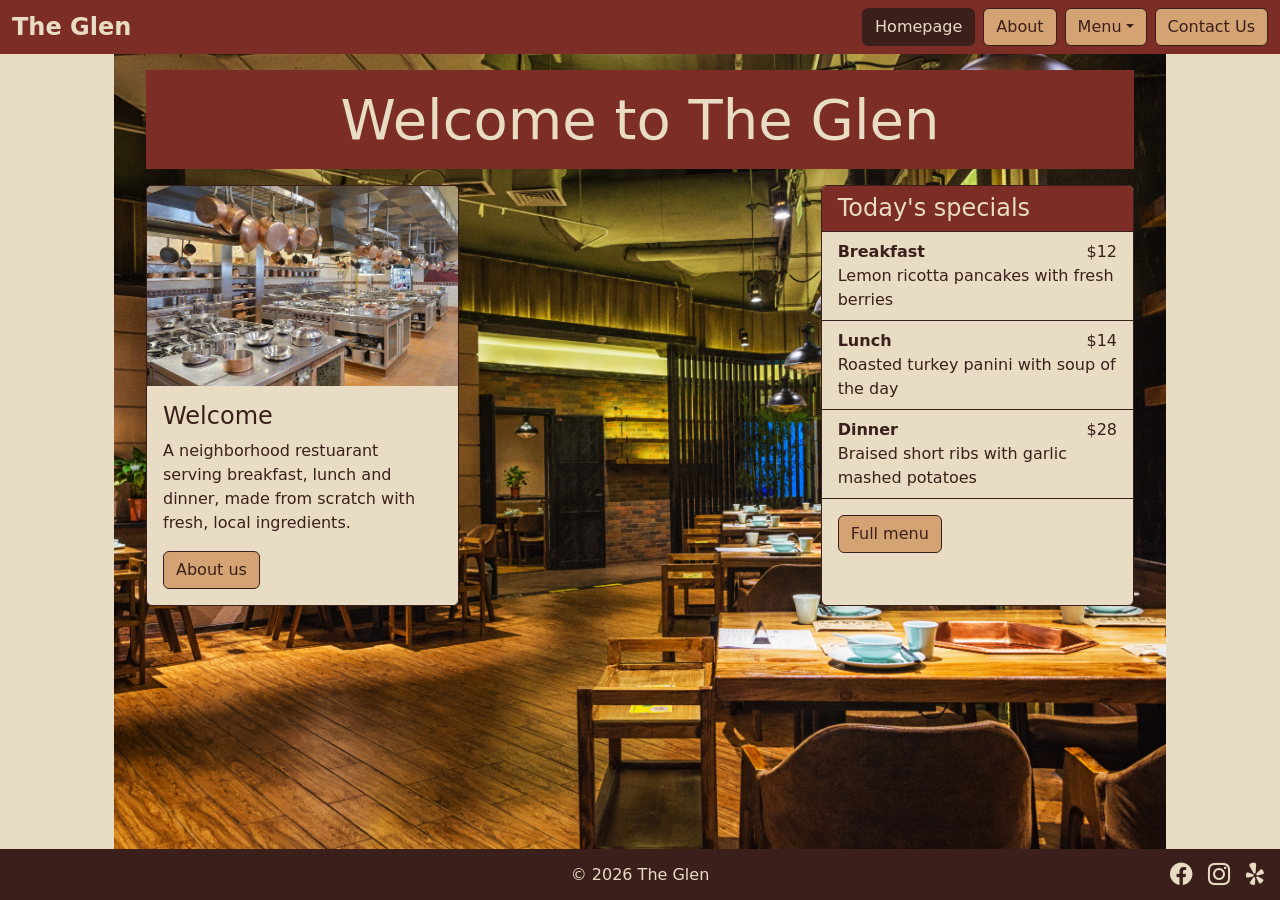
<file: index.html>
<!doctype html>
<html lang="en">
<head>
    <meta charset="utf-8">
    <meta name="viewport" content="width=device-width, initial-scale=1">
    <title>Home | The Glen</title>
    <meta name="description" content="The Glen serves fresh breakfast, lunch and dinner every day.">
    <link href="https://cdn.jsdelivr.net/npm/bootstrap@5.3.8/dist/css/bootstrap.min.css" rel="stylesheet">
    <link href="https://cdn.jsdelivr.net/npm/bootstrap-icons@1.13.1/font/bootstrap-icons.min.css" rel="stylesheet">
    <link href="style.css" rel="stylesheet">
</head>
<body class="d-flex flex-column min-vh-100">

    <!-- Header / Navbar -->

    <nav class="navbar restaurant-navbar">
        <div class="container-fluid">
            <div class="nav-title">The Glen</div>
            <div class="d-flex flex-row flex-wrap gap-2 ms-auto">
                <a class="btn nav-button active" aria-current="page" href="index.html">Homepage</a>
                <a class="btn nav-button" href="about.html">About</a>
                <div class="dropdown">
                    <button class="btn nav-button dropdown-toggle" type="button" data-bs-toggle="dropdown" aria-expanded="false">Menu</button>
                    <ul class="dropdown-menu dropdown-menu-end">
                        <li><a class="dropdown-item" href="menus.html?meal=breakfast">Breakfast</a></li>
                        <li><a class="dropdown-item" href="menus.html?meal=lunch">Lunch</a></li>
                        <li><a class="dropdown-item" href="menus.html?meal=dinner">Dinner</a></li>
                    </ul>
                </div>
                <a class="btn nav-button" href="contact.html">Contact Us</a>
            </div>
        </div>
    </nav>

    <!-- Main content area -->

    <main class="container d-flex flex-column flex-grow-1">
        <div class="page-column flex-grow-1">

            <!-- Restaurant name -->
            <div class="hero">
                <h1 class="display-4 mb-0">Welcome to The Glen</h1>
            </div>

            <div class="page-content">
                <div class="row g-4 justify-content-between">

                    <!-- Left card: brief description -->
                    <div class="col-md-5 col-lg-4">
                        <div class="card h-100">
                            <img src="images/restaurant.jpg" class="card-img-top" alt="The kitchen at The Glen">
                            <div class="card-body">
                                <h2 class="card-title h4">Welcome</h2>
                                <p class="card-text">
                                    A neighborhood restuarant serving breakfast, lunch and dinner,
                                    made from scratch with fresh, local ingredients.
                                </p>
                                <a href="about.html" class="btn nav-button">About us</a>
                            </div>
                        </div>
                    </div>

                    <!-- Right card: specials of the day -->
                    <div class="col-md-5 col-lg-4">
                        <div class="card h-100">
                            <div class="card-header">
                                <h2 class="h4 mb-0">Today's specials</h2>
                            </div>
                            <ul class="list-group list-group-flush">
                                <li class="list-group-item">
                                    <div class="d-flex justify-content-between"><strong>Breakfast</strong><span>$12</span></div>
                                    Lemon ricotta pancakes with fresh berries
                                </li>
                                <li class="list-group-item">
                                    <div class="d-flex justify-content-between"><strong>Lunch</strong><span>$14</span></div>
                                    Roasted turkey panini with soup of the day
                                </li>
                                <li class="list-group-item">
                                    <div class="d-flex justify-content-between"><strong>Dinner</strong><span>$28</span></div>
                                    Braised short ribs with garlic mashed potatoes
                                </li>
                            </ul>
                            <div class="card-body">
                                <a href="menus.html" class="btn nav-button">Full menu</a>
                            </div>
                        </div>
                    </div>

                </div>
            </div>

        </div>
    </main>

    <!-- Footer -->

    <footer class="sticky-bottom restaurant-footer">
        <div class="container-fluid py-2">
            <div class="row align-items-center">
                <div class="col"></div>
                <div class="col text-center">&copy; 2026 The Glen</div>
                <div class="col d-flex justify-content-end gap-3 social-links">
                    <a href="https://facebook.com/yourpage" aria-label="Facebook" target="_blank" rel="noopener"><i class="bi bi-facebook"></i></a>
                    <a href="https://instagram.com/yourpage" aria-label="Instagram" target="_blank" rel="noopener"><i class="bi bi-instagram"></i></a>
                    <a href="https://yelp.com/biz/yourpage" aria-label="Yelp" target="_blank" rel="noopener"><i class="bi bi-yelp"></i></a>
                </div>
            </div>
        </div>
    </footer>

    <script src="https://cdn.jsdelivr.net/npm/bootstrap@5.3.8/dist/js/bootstrap.bundle.min.js"></script>
</body>
</html>
</file>
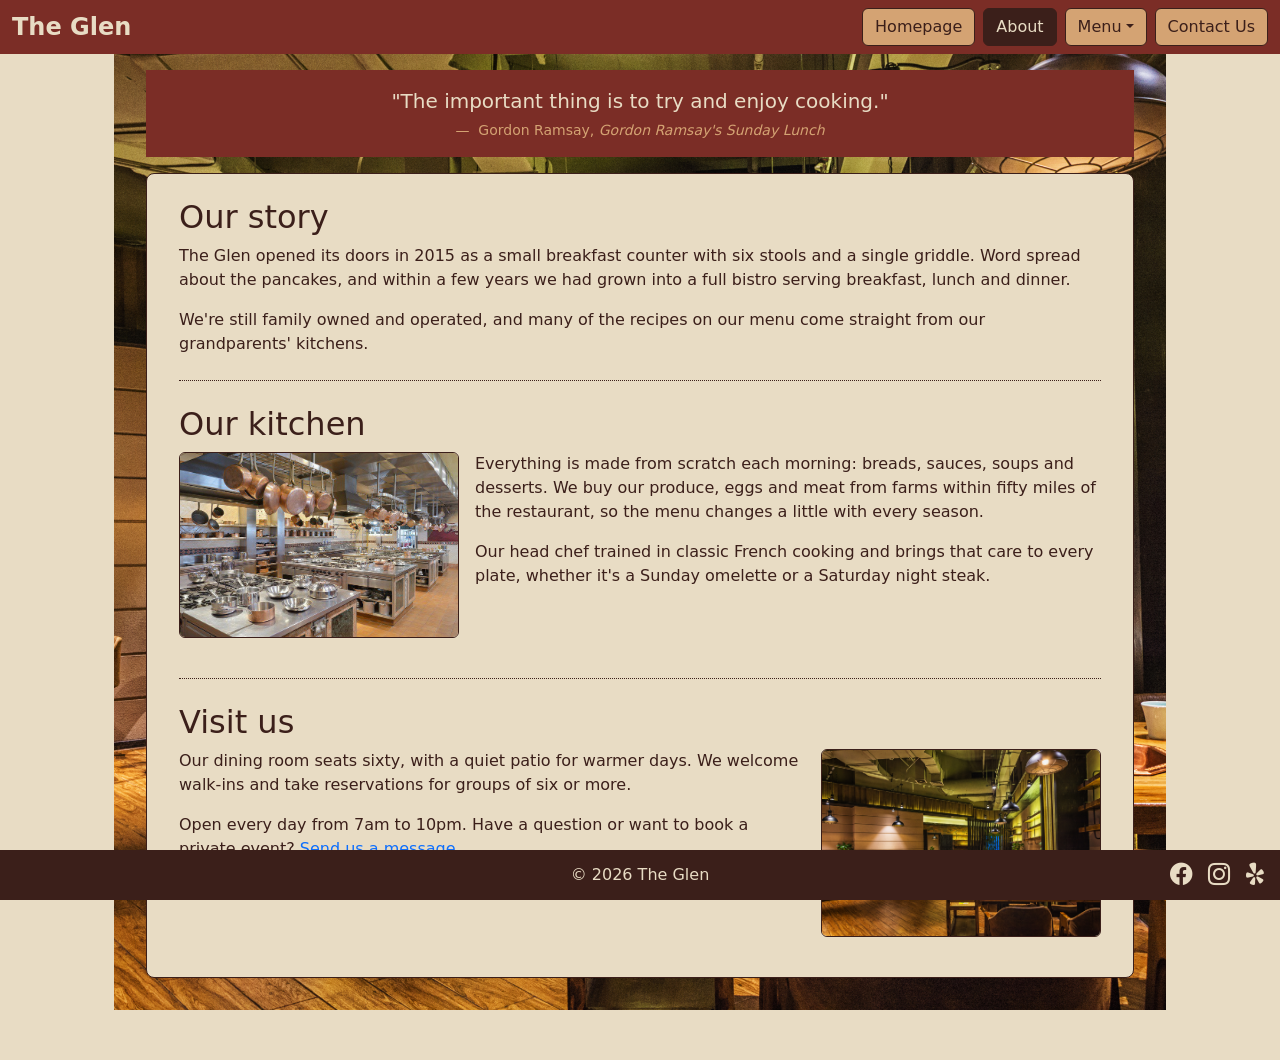
<file: about.html>
<!doctype html>
<html lang="en">
<head>
    <meta charset="utf-8">
    <meta name="viewport" content="width=device-width, initial-scale=1">
    <title>About | The Glen</title>
    <meta name="description" content="The story behind The Glen, our kitchen and our team.">
    <link href="https://cdn.jsdelivr.net/npm/bootstrap@5.3.8/dist/css/bootstrap.min.css" rel="stylesheet">
    <link href="https://cdn.jsdelivr.net/npm/bootstrap-icons@1.13.1/font/bootstrap-icons.min.css" rel="stylesheet">
    <link href="style.css" rel="stylesheet">
</head>
<body class="d-flex flex-column min-vh-100">

    <!-- Header / Navbar -->

    <nav class="navbar restaurant-navbar">
        <div class="container-fluid">
            <div class="nav-title">The Glen</div>
            <div class="d-flex flex-row flex-wrap gap-2 ms-auto">
                <a class="btn nav-button" href="index.html">Homepage</a>
                <a class="btn nav-button active" aria-current="page" href="about.html">About</a>
                <div class="dropdown">
                    <button class="btn nav-button dropdown-toggle" type="button" data-bs-toggle="dropdown" aria-expanded="false">Menu</button>
                    <ul class="dropdown-menu dropdown-menu-end">
                        <li><a class="dropdown-item" href="menus.html?meal=breakfast">Breakfast</a></li>
                        <li><a class="dropdown-item" href="menus.html?meal=lunch">Lunch</a></li>
                        <li><a class="dropdown-item" href="menus.html?meal=dinner">Dinner</a></li>
                    </ul>
                </div>
                <a class="btn nav-button" href="contact.html">Contact Us</a>
            </div>
        </div>
    </nav>

    <!-- Main content area -->

    <main class="container d-flex flex-column flex-grow-1">
        <div class="page-column flex-grow-1">

            <!-- Quote -->
            <figure class="hero">
                <blockquote class="blockquote mb-1">
                    <p class="mb-0">"The important thing is to try and enjoy cooking."</p>
                </blockquote>
                <figcaption class="blockquote-footer quote-author mb-0">
                    Gordon Ramsay, <cite title="Gordon Ramsay's Sunday Lunch">Gordon Ramsay's Sunday Lunch</cite>
                </figcaption>
            </figure>

            <!-- Information about the restaurant -->
            <div class="page-content">
                <div class="content-panel about-panel">

                    <section class="clearfix">
                        <h2>Our story</h2>
                        <p>
                            The Glen opened its doors in 2015 as a small breakfast counter with six stools
                            and a single griddle. Word spread about the pancakes, and within a few years we had
                            grown into a full bistro serving breakfast, lunch and dinner.
                        </p>
                        <p>
                            We're still family owned and operated, and many of the recipes on our menu come straight from
                            our grandparents' kitchens.
                        </p>
                    </section>

                    <section class="clearfix">
                        <h2>Our kitchen</h2>
                        <img src="images/restaurant.jpg" class="float-md-start about-img me-md-3 mb-3" alt="The kitchen of our restaurant">
                        <p>
                            Everything is made from scratch each morning: breads, sauces, soups and desserts.
                            We buy our produce, eggs and meat from farms within fifty miles of the restaurant,
                            so the menu changes a little with every season.
                        </p>
                        <p>
                            Our head chef trained in classic French cooking and brings that care to every
                            plate, whether it's a Sunday omelette or a Saturday night steak.
                        </p>
                    </section>

                    <section class="clearfix">
                        <h2>Visit us</h2>
                        <img src="images/background.jpg" class="float-md-end about-img ms-md-3 mb-3" alt="The dining room set for dinner">
                        <p>
                            Our dining room seats sixty, with a quiet patio for warmer days. We welcome walk-ins
                            and take reservations for groups of six or more.
                        </p>
                        <p>
                            Open every day from 7am to 10pm. Have a question or want to book a private event?
                            <a href="contact.html">Send us a message</a>.
                        </p>
                    </section>

                </div>
            </div>

        </div>
    </main>

    <!-- Footer -->

    <footer class="sticky-bottom restaurant-footer">
        <div class="container-fluid py-2">
            <div class="row align-items-center">
                <div class="col"></div>
                <div class="col text-center">&copy; 2026 The Glen</div>
                <div class="col d-flex justify-content-end gap-3 social-links">
                    <a href="https://facebook.com/yourpage" aria-label="Facebook" target="_blank" rel="noopener"><i class="bi bi-facebook"></i></a>
                    <a href="https://instagram.com/yourpage" aria-label="Instagram" target="_blank" rel="noopener"><i class="bi bi-instagram"></i></a>
                    <a href="https://yelp.com/biz/yourpage" aria-label="Yelp" target="_blank" rel="noopener"><i class="bi bi-yelp"></i></a>
                </div>
            </div>
        </div>
    </footer>

    <script src="https://cdn.jsdelivr.net/npm/bootstrap@5.3.8/dist/js/bootstrap.bundle.min.js"></script>
</body>
</html>
</file>
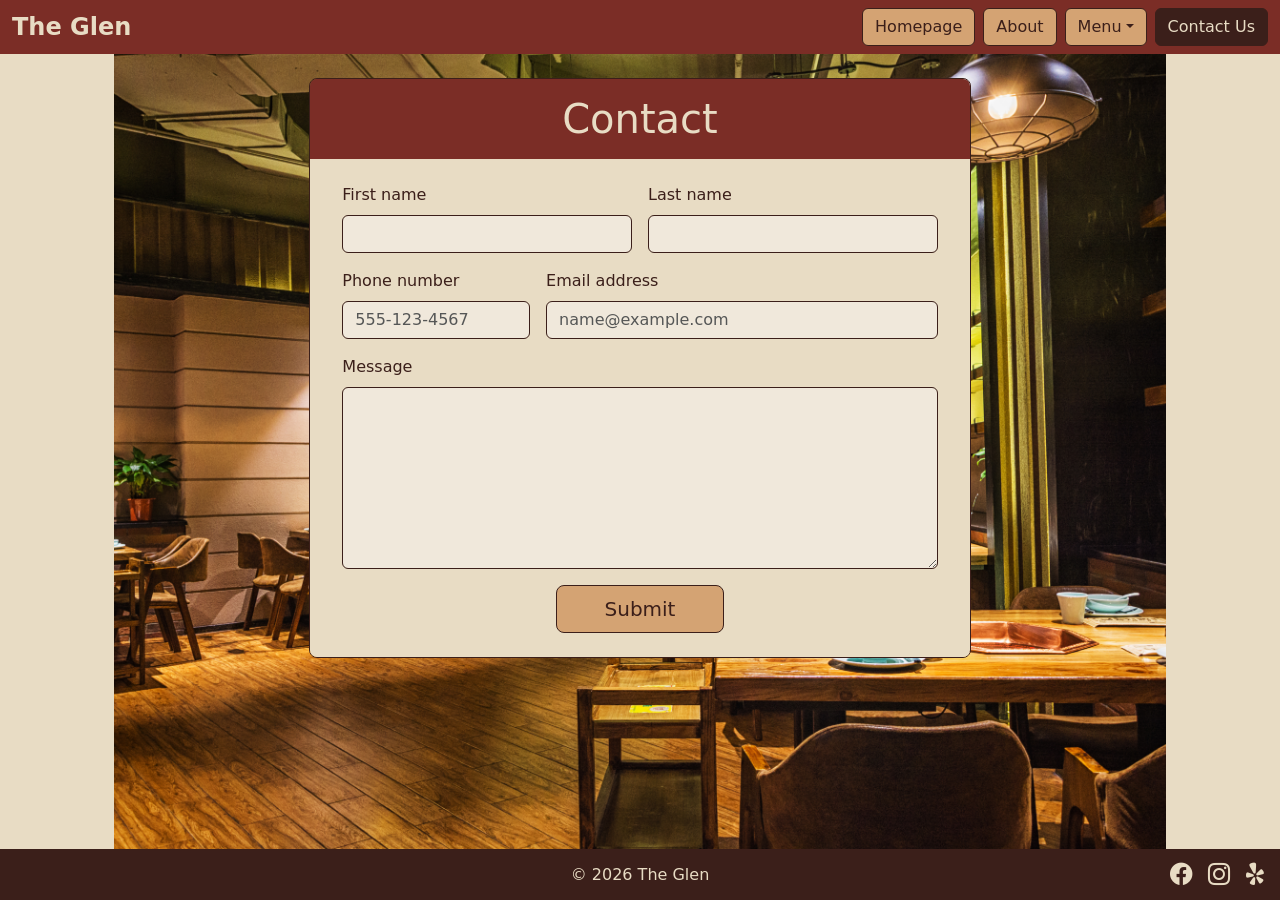
<file: contact.html>
<!doctype html>
<html lang="en">
<head>
    <meta charset="utf-8">
    <meta name="viewport" content="width=device-width, initial-scale=1">
    <title>Contact | The Glen</title>
    <meta name="description" content="Send us a message about reservations, events or anything else.">
    <link href="https://cdn.jsdelivr.net/npm/bootstrap@5.3.8/dist/css/bootstrap.min.css" rel="stylesheet">
    <link href="https://cdn.jsdelivr.net/npm/bootstrap-icons@1.13.1/font/bootstrap-icons.min.css" rel="stylesheet">
    <link href="style.css" rel="stylesheet">
</head>
<body class="d-flex flex-column min-vh-100">

    <!-- Header / Navbar -->

    <nav class="navbar restaurant-navbar">
        <div class="container-fluid">
            <div class="nav-title">The Glen</div>
            <div class="d-flex flex-row flex-wrap gap-2 ms-auto">
                <a class="btn nav-button" href="index.html">Homepage</a>
                <a class="btn nav-button" href="about.html">About</a>
                <div class="dropdown">
                    <button class="btn nav-button dropdown-toggle" type="button" data-bs-toggle="dropdown" aria-expanded="false">Menu</button>
                    <ul class="dropdown-menu dropdown-menu-end">
                        <li><a class="dropdown-item" href="menus.html?meal=breakfast">Breakfast</a></li>
                        <li><a class="dropdown-item" href="menus.html?meal=lunch">Lunch</a></li>
                        <li><a class="dropdown-item" href="menus.html?meal=dinner">Dinner</a></li>
                    </ul>
                </div>
                <a class="btn nav-button active" aria-current="page" href="contact.html">Contact Us</a>
            </div>
        </div>
    </nav>

    <!-- Main content area -->

    <main class="container d-flex flex-column flex-grow-1">
        <div class="page-column flex-grow-1 p-4">
            <div class="row justify-content-center">
                <div class="col-lg-8">

                    <!-- Form container -->
                    <div class="contact-panel">

                        <div class="contact-heading">
                            <h1 class="mb-0">Contact</h1>
                        </div>

                        <form id="contactForm" class="contact-body needs-validation" novalidate>
                            <div class="row g-3">

                                <div class="col-md-6">
                                    <label for="firstName" class="form-label">First name</label>
                                    <input type="text" class="form-control" id="firstName" name="firstName" autocomplete="given-name" required>
                                    <div class="invalid-feedback">Enter your first name.</div>
                                </div>

                                <div class="col-md-6">
                                    <label for="lastName" class="form-label">Last name</label>
                                    <input type="text" class="form-control" id="lastName" name="lastName" autocomplete="family-name" required>
                                    <div class="invalid-feedback">Enter your last name.</div>
                                </div>

                                <div class="col-md-4">
                                    <label for="phone" class="form-label">Phone number</label>
                                    <input type="tel" class="form-control" id="phone" name="phone" autocomplete="tel"
                                           placeholder="555-123-4567" pattern="[0-9()+\-.\s]{7,}">
                                    <div class="invalid-feedback">Enter a valid phone number.</div>
                                </div>

                                <div class="col-md-8">
                                    <label for="email" class="form-label">Email address</label>
                                    <input type="email" class="form-control" id="email" name="email" autocomplete="email"
                                           placeholder="name@example.com" required>
                                    <div class="invalid-feedback">Enter a valid email address.</div>
                                </div>

                                <div class="col-12">
                                    <label for="message" class="form-label">Message</label>
                                    <textarea class="form-control" id="message" name="message" rows="7" required></textarea>
                                    <div class="invalid-feedback">Enter a message.</div>
                                </div>

                                <div class="col-12 text-center">
                                    <button type="submit" class="btn nav-button btn-lg px-5">Submit</button>
                                </div>

                            </div>
                        </form>

                    </div>

                </div>
            </div>
        </div>
    </main>

    <!-- Confirmation modal -->

    <div class="modal fade" id="confirmModal" tabindex="-1" aria-labelledby="confirmModalLabel" aria-hidden="true">
        <div class="modal-dialog modal-dialog-centered">
            <div class="modal-content">
                <div class="modal-header">
                    <h2 class="modal-title h5" id="confirmModalLabel">Message sent</h2>
                    <button type="button" class="btn-close" data-bs-dismiss="modal" aria-label="Close"></button>
                </div>
                <div class="modal-body">
                    <p class="mb-0">Thanks, <span id="confirmName">friend</span>! We've received your message and will get back to you soon.</p>
                </div>
                <div class="modal-footer">
                    <button type="button" class="btn nav-button" data-bs-dismiss="modal">Close</button>
                </div>
            </div>
        </div>
    </div>

    <!-- Footer -->

    <footer class="sticky-bottom restaurant-footer">
        <div class="container-fluid py-2">
            <div class="row align-items-center">
                <div class="col"></div>
                <div class="col text-center">&copy; 2026 The Glen</div>
                <div class="col d-flex justify-content-end gap-3 social-links">
                    <a href="https://facebook.com/yourpage" aria-label="Facebook" target="_blank" rel="noopener"><i class="bi bi-facebook"></i></a>
                    <a href="https://instagram.com/yourpage" aria-label="Instagram" target="_blank" rel="noopener"><i class="bi bi-instagram"></i></a>
                    <a href="https://yelp.com/biz/yourpage" aria-label="Yelp" target="_blank" rel="noopener"><i class="bi bi-yelp"></i></a>
                </div>
            </div>
        </div>
    </footer>

    <script src="https://cdn.jsdelivr.net/npm/bootstrap@5.3.8/dist/js/bootstrap.bundle.min.js"></script>
    <script src="contact.js"></script>
</body>
</html>
</file>
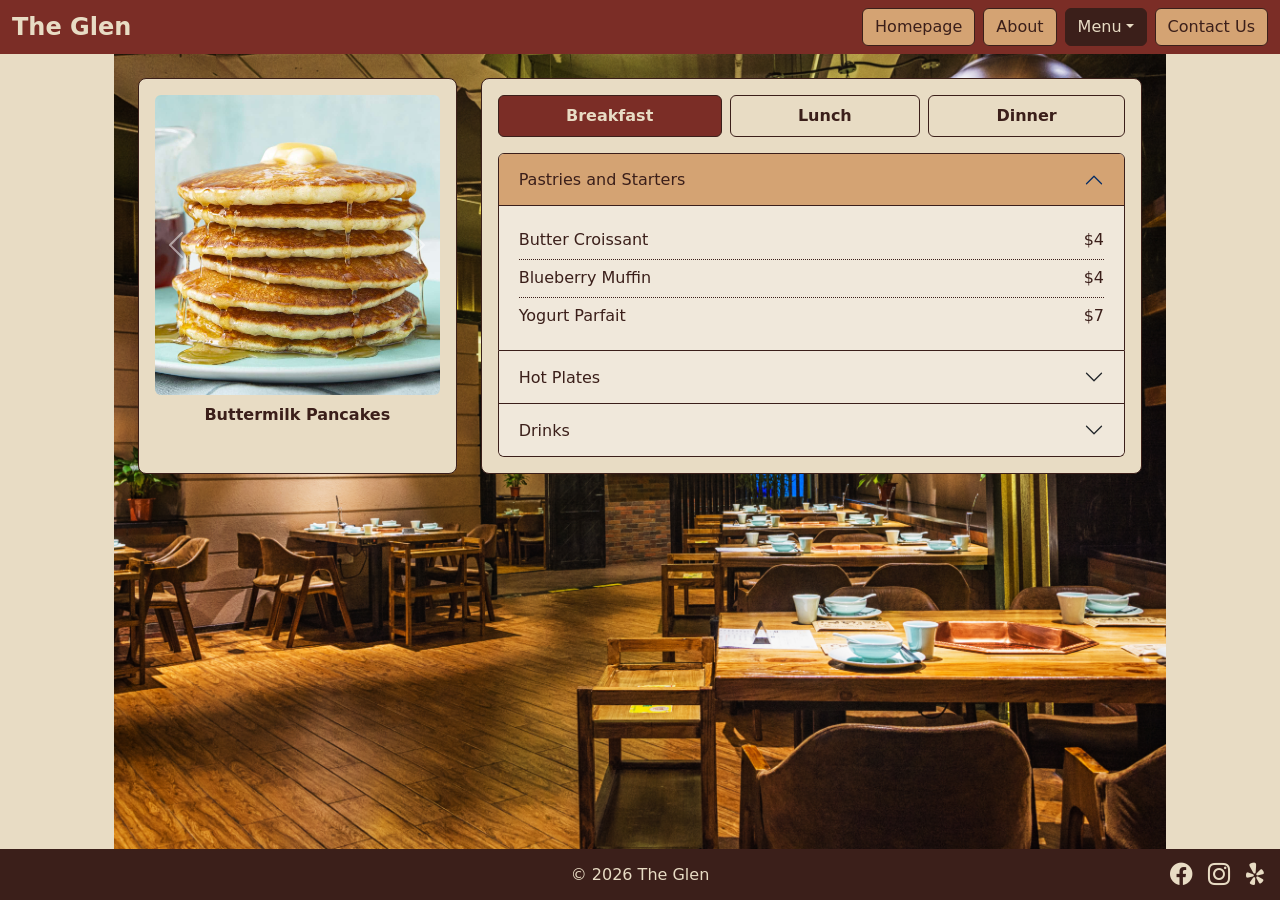
<file: menus.html>
<!doctype html>
<html lang="en">
<head>
    <meta charset="utf-8">
    <meta name="viewport" content="width=device-width, initial-scale=1">
    <title>Menu | The Glen</title>
    <link href="https://cdn.jsdelivr.net/npm/bootstrap@5.3.8/dist/css/bootstrap.min.css" rel="stylesheet">
    <link href="https://cdn.jsdelivr.net/npm/bootstrap-icons@1.13.1/font/bootstrap-icons.min.css" rel="stylesheet">
    <link href="style.css" rel="stylesheet">
</head>
<body class="d-flex flex-column min-vh-100">

    <!-- Header / Navbar -->

    <nav class="navbar restaurant-navbar">
        <div class="container-fluid">
            <div class="nav-title">The Glen</div>
            <div class="d-flex flex-row flex-wrap gap-2 ms-auto">
                <a class="btn nav-button" href="index.html">Homepage</a>
                <a class="btn nav-button" href="about.html">About</a>
                <div class="dropdown">
                    <button class="btn nav-button dropdown-toggle active" aria-current="page" type="button" data-bs-toggle="dropdown" aria-expanded="false">Menu</button>
                    <ul class="dropdown-menu dropdown-menu-end">
                        <li><a class="dropdown-item" href="menus.html?meal=breakfast">Breakfast</a></li>
                        <li><a class="dropdown-item" href="menus.html?meal=lunch">Lunch</a></li>
                        <li><a class="dropdown-item" href="menus.html?meal=dinner">Dinner</a></li>
                    </ul>
                </div>
                <a class="btn nav-button" href="contact.html">Contact Us</a>
            </div>
        </div>
    </nav>

    <!-- Main content area -->

    <main class="container d-flex flex-column flex-grow-1">
        <div class="page-column flex-grow-1 p-4">
            <div class="row g-4">

                <div class="col-md-4">
                    <div class="carousel-panel h-100">

                        <div id="carousel-breakfast" class="carousel slide meal-carousel" data-bs-ride="carousel">
                            <div class="carousel-inner">
                                <div class="carousel-item active">
                                    <img src="images/pancakes.jpg" class="d-block w-100" alt="Buttermilk pancakes">
                                    <p class="carousel-meal-name">Buttermilk Pancakes</p>
                                </div>
                                <div class="carousel-item">
                                    <img src="images/eggsBenedict.jpg" class="d-block w-100" alt="Eggs Benedict">
                                    <p class="carousel-meal-name">Eggs Benedict</p>
                                </div>
                                <div class="carousel-item">
                                    <img src="images/avocado-toast.jpg" class="d-block w-100" alt="Avocado toast">
                                    <p class="carousel-meal-name">Avocado Toast</p>
                                </div>
                            </div>
                            <button class="carousel-control-prev" type="button" data-bs-target="#carousel-breakfast" data-bs-slide="prev">
                                <span class="carousel-control-prev-icon" aria-hidden="true"></span>
                                <span class="visually-hidden">Previous</span>
                            </button>
                            <button class="carousel-control-next" type="button" data-bs-target="#carousel-breakfast" data-bs-slide="next">
                                <span class="carousel-control-next-icon" aria-hidden="true"></span>
                                <span class="visually-hidden">Next</span>
                            </button>
                        </div>

                        <div id="carousel-lunch" class="carousel slide meal-carousel d-none" data-bs-ride="carousel">
                            <div class="carousel-inner">
                                <div class="carousel-item active">
                                    <img src="images/clubSandwich.jpg" class="d-block w-100" alt="Club sandwich">
                                    <p class="carousel-meal-name">Club Sandwich</p>
                                </div>
                                <div class="carousel-item">
                                    <img src="images/caesarSalad.jpg" class="d-block w-100" alt="Caesar salad">
                                    <p class="carousel-meal-name">Caesar Salad</p>
                                </div>
                                <div class="carousel-item">
                                    <img src="images/tomatoBasil.jpg" class="d-block w-100" alt="Tomato basil soup">
                                    <p class="carousel-meal-name">Tomato Basil Soup</p>
                                </div>
                            </div>
                            <button class="carousel-control-prev" type="button" data-bs-target="#carousel-lunch" data-bs-slide="prev">
                                <span class="carousel-control-prev-icon" aria-hidden="true"></span>
                                <span class="visually-hidden">Previous</span>
                            </button>
                            <button class="carousel-control-next" type="button" data-bs-target="#carousel-lunch" data-bs-slide="next">
                                <span class="carousel-control-next-icon" aria-hidden="true"></span>
                                <span class="visually-hidden">Next</span>
                            </button>
                        </div>

                        <div id="carousel-dinner" class="carousel slide meal-carousel d-none" data-bs-ride="carousel">
                            <div class="carousel-inner">
                                <div class="carousel-item active">
                                    <img src="images/ribeye.jpg" class="d-block w-100" alt="Grilled ribeye steak">
                                    <p class="carousel-meal-name">Grilled Ribeye</p>
                                </div>
                                <div class="carousel-item">
                                    <img src="images/searedSalmon.jpg" class="d-block w-100" alt="Pan-seared salmon">
                                    <p class="carousel-meal-name">Pan-Seared Salmon</p>
                                </div>
                                <div class="carousel-item">
                                    <img src="images/mahiMahi.jpg" class="d-block w-100" alt="Mahi Mahi">
                                    <p class="carousel-meal-name">Mahi Mahi</p>
                                </div>
                            </div>
                            <button class="carousel-control-prev" type="button" data-bs-target="#carousel-dinner" data-bs-slide="prev">
                                <span class="carousel-control-prev-icon" aria-hidden="true"></span>
                                <span class="visually-hidden">Previous</span>
                            </button>
                            <button class="carousel-control-next" type="button" data-bs-target="#carousel-dinner" data-bs-slide="next">
                                <span class="carousel-control-next-icon" aria-hidden="true"></span>
                                <span class="visually-hidden">Next</span>
                            </button>
                        </div>

                    </div>
                </div>

                <!-- Right: menu container -->

                <div class="col-md-8">
                    <div class="menu-panel h-100">

                        <!-- Meal selector (nav pills) -->

                        <ul class="nav nav-pills nav-fill mb-3" id="mealTabs" role="tablist">
                            <li class="nav-item" role="presentation">
                                <button class="nav-link active" id="breakfast-tab" data-meal="breakfast" data-bs-toggle="pill" data-bs-target="#breakfast-pane" type="button" role="tab" aria-controls="breakfast-pane" aria-selected="true">Breakfast</button>
                            </li>
                            <li class="nav-item" role="presentation">
                                <button class="nav-link" id="lunch-tab" data-meal="lunch" data-bs-toggle="pill" data-bs-target="#lunch-pane" type="button" role="tab" aria-controls="lunch-pane" aria-selected="false">Lunch</button>
                            </li>
                            <li class="nav-item" role="presentation">
                                <button class="nav-link" id="dinner-tab" data-meal="dinner" data-bs-toggle="pill" data-bs-target="#dinner-pane" type="button" role="tab" aria-controls="dinner-pane" aria-selected="false">Dinner</button>
                            </li>
                        </ul>

                        <!-- Menu for the selected meal (accordion with 3 sections) -->

                        <div class="tab-content">

                            <!-- Breakfast -->
                            <div class="tab-pane fade show active" id="breakfast-pane" role="tabpanel" aria-labelledby="breakfast-tab">
                                <div class="accordion" id="breakfastAccordion">

                                    <div class="accordion-item">
                                        <h2 class="accordion-header">
                                            <button class="accordion-button" type="button" data-bs-toggle="collapse" data-bs-target="#breakfast-starters" aria-expanded="true" aria-controls="breakfast-starters">Pastries and Starters</button>
                                        </h2>
                                        <div id="breakfast-starters" class="accordion-collapse collapse show" data-bs-parent="#breakfastAccordion">
                                            <div class="accordion-body">
                                                <ul class="menu-list">
                                                    <li><span>Butter Croissant</span><span>$4</span></li>
                                                    <li><span>Blueberry Muffin</span><span>$4</span></li>
                                                    <li><span>Yogurt Parfait</span><span>$7</span></li>
                                                </ul>
                                            </div>
                                        </div>
                                    </div>

                                    <div class="accordion-item">
                                        <h2 class="accordion-header">
                                            <button class="accordion-button collapsed" type="button" data-bs-toggle="collapse" data-bs-target="#breakfast-plates" aria-expanded="false" aria-controls="breakfast-plates">Hot Plates</button>
                                        </h2>
                                        <div id="breakfast-plates" class="accordion-collapse collapse" data-bs-parent="#breakfastAccordion">
                                            <div class="accordion-body">
                                                <ul class="menu-list">
                                                    <li><span>Buttermilk Pancakes</span><span>$11</span></li>
                                                    <li><span>Eggs Benedict</span><span>$14</span></li>
                                                    <li><span>Avocado Toast</span><span>$12</span></li>
                                                </ul>
                                            </div>
                                        </div>
                                    </div>

                                    <div class="accordion-item">
                                        <h2 class="accordion-header">
                                            <button class="accordion-button collapsed" type="button" data-bs-toggle="collapse" data-bs-target="#breakfast-drinks" aria-expanded="false" aria-controls="breakfast-drinks">Drinks</button>
                                        </h2>
                                        <div id="breakfast-drinks" class="accordion-collapse collapse" data-bs-parent="#breakfastAccordion">
                                            <div class="accordion-body">
                                                <ul class="menu-list">
                                                    <li><span>Coffee</span><span>$3</span></li>
                                                    <li><span>Fresh Orange Juice</span><span>$5</span></li>
                                                    <li><span>Sweet Tea</span><span>$3</span></li>
                                                </ul>
                                            </div>
                                        </div>
                                    </div>

                                </div>
                            </div>

                            <!-- Lunch -->
                            <div class="tab-pane fade" id="lunch-pane" role="tabpanel" aria-labelledby="lunch-tab">
                                <div class="accordion" id="lunchAccordion">

                                    <div class="accordion-item">
                                        <h2 class="accordion-header">
                                            <button class="accordion-button" type="button" data-bs-toggle="collapse" data-bs-target="#lunch-starters" aria-expanded="true" aria-controls="lunch-starters">Starters</button>
                                        </h2>
                                        <div id="lunch-starters" class="accordion-collapse collapse show" data-bs-parent="#lunchAccordion">
                                            <div class="accordion-body">
                                                <ul class="menu-list">
                                                    <li><span>Tomato Basil Soup</span><span>$7</span></li>
                                                    <li><span>Garlic Bread</span><span>$6</span></li>
                                                    <li><span>Bruschetta</span><span>$9</span></li>
                                                </ul>
                                            </div>
                                        </div>
                                    </div>

                                    <div class="accordion-item">
                                        <h2 class="accordion-header">
                                            <button class="accordion-button collapsed" type="button" data-bs-toggle="collapse" data-bs-target="#lunch-mains" aria-expanded="false" aria-controls="lunch-mains">Mains</button>
                                        </h2>
                                        <div id="lunch-mains" class="accordion-collapse collapse" data-bs-parent="#lunchAccordion">
                                            <div class="accordion-body">
                                                <ul class="menu-list">
                                                    <li><span>Club Sandwich</span><span>$13</span></li>
                                                    <li><span>Caesar Salad</span><span>$12</span></li>
                                                    <li><span>Bistro Burger</span><span>$15</span></li>
                                                </ul>
                                            </div>
                                        </div>
                                    </div>

                                    <div class="accordion-item">
                                        <h2 class="accordion-header">
                                            <button class="accordion-button collapsed" type="button" data-bs-toggle="collapse" data-bs-target="#lunch-desserts" aria-expanded="false" aria-controls="lunch-desserts">Desserts</button>
                                        </h2>
                                        <div id="lunch-desserts" class="accordion-collapse collapse" data-bs-parent="#lunchAccordion">
                                            <div class="accordion-body">
                                                <ul class="menu-list">
                                                    <li><span>Chocolate Brownie</span><span>$6</span></li>
                                                    <li><span>Lemon Tart</span><span>$7</span></li>
                                                    <li><span>Vanilla Gelato</span><span>$5</span></li>
                                                </ul>
                                            </div>
                                        </div>
                                    </div>

                                </div>
                            </div>

                            <!-- Dinner -->
                            <div class="tab-pane fade" id="dinner-pane" role="tabpanel" aria-labelledby="dinner-tab">
                                <div class="accordion" id="dinnerAccordion">

                                    <div class="accordion-item">
                                        <h2 class="accordion-header">
                                            <button class="accordion-button" type="button" data-bs-toggle="collapse" data-bs-target="#dinner-appetizers" aria-expanded="true" aria-controls="dinner-appetizers">Appetizers</button>
                                        </h2>
                                        <div id="dinner-appetizers" class="accordion-collapse collapse show" data-bs-parent="#dinnerAccordion">
                                            <div class="accordion-body">
                                                <ul class="menu-list">
                                                    <li><span>Crab Cakes</span><span>$14</span></li>
                                                    <li><span>Boneless Wings</span><span>$11</span></li>
                                                    <li><span>French Onion Soup</span><span>$9</span></li>
                                                </ul>
                                            </div>
                                        </div>
                                    </div>

                                    <div class="accordion-item">
                                        <h2 class="accordion-header">
                                            <button class="accordion-button collapsed" type="button" data-bs-toggle="collapse" data-bs-target="#dinner-entrees" aria-expanded="false" aria-controls="dinner-entrees">Entrées</button>
                                        </h2>
                                        <div id="dinner-entrees" class="accordion-collapse collapse" data-bs-parent="#dinnerAccordion">
                                            <div class="accordion-body">
                                                <ul class="menu-list">
                                                    <li><span>Grilled Ribeye</span><span>$32</span></li>
                                                    <li><span>Pan-Seared Salmon</span><span>$21</span></li>
                                                    <li><span>Mahi Mahi</span><span>$28</span></li>
                                                </ul>
                                            </div>
                                        </div>
                                    </div>

                                    <div class="accordion-item">
                                        <h2 class="accordion-header">
                                            <button class="accordion-button collapsed" type="button" data-bs-toggle="collapse" data-bs-target="#dinner-desserts" aria-expanded="false" aria-controls="dinner-desserts">Desserts</button>
                                        </h2>
                                        <div id="dinner-desserts" class="accordion-collapse collapse" data-bs-parent="#dinnerAccordion">
                                            <div class="accordion-body">
                                                <ul class="menu-list">
                                                    <li><span>Crème Brûlée</span><span>$9</span></li>
                                                    <li><span>Chocolate Lava Cake</span><span>$10</span></li>
                                                    <li><span>New York Cheesecake</span><span>$8</span></li>
                                                </ul>
                                            </div>
                                        </div>
                                    </div>

                                </div>
                            </div>

                        </div>
                    </div>
                </div>

            </div>
        </div>
    </main>

    <!-- Footer -->

    <footer class="sticky-bottom restaurant-footer">
        <div class="container-fluid py-2">
            <div class="row align-items-center">
                <div class="col"></div>
                <div class="col text-center">&copy; 2026 The Glen</div>
                <div class="col d-flex justify-content-end gap-3 social-links">
                    <a href="https://facebook.com/yourpage" aria-label="Facebook" target="_blank" rel="noopener"><i class="bi bi-facebook"></i></a>
                    <a href="https://instagram.com/yourpage" aria-label="Instagram" target="_blank" rel="noopener"><i class="bi bi-instagram"></i></a>
                    <a href="https://yelp.com/biz/yourpage" aria-label="Yelp" target="_blank" rel="noopener"><i class="bi bi-yelp"></i></a>
                </div>
            </div>
        </div>
    </footer>

    <script src="https://cdn.jsdelivr.net/npm/bootstrap@5.3.8/dist/js/bootstrap.bundle.min.js"></script>
    <script src="menus.js"></script>
</body>
</html>
</file>
<file: style.css>
/* Page */
body {
    background-color: #E8DCC4;
}

/* Header / navbar */
.restaurant-navbar {
    background-color: #7B2D26;
    color: #E8DCC4;
}

.nav-title {
    font-size: 1.5rem;
    font-weight: bold;
}

.nav-button {
    --bs-btn-bg: #D4A373;
    --bs-btn-color: #3B1F1A;
    --bs-btn-border-color: #3B1F1A;

    --bs-btn-hover-bg: #c08f5e;
    --bs-btn-hover-color: #3B1F1A;
    --bs-btn-hover-border-color: #3B1F1A;

    --bs-btn-active-bg: #3B1F1A;
    --bs-btn-active-color: #E8DCC4;
    --bs-btn-active-border-color: #3B1F1A;

    --bs-btn-focus-shadow-rgb: 212, 163, 115;
}

/* Menu dropdown */
.dropdown-menu {
    --bs-dropdown-bg: #E8DCC4;
    --bs-dropdown-border-color: #3B1F1A;
    --bs-dropdown-link-color: #3B1F1A;
    --bs-dropdown-link-hover-bg: #D4A373;
    --bs-dropdown-link-hover-color: #3B1F1A;
    --bs-dropdown-link-active-bg: #7B2D26;
    --bs-dropdown-link-active-color: #E8DCC4;
}

/* Main content column */
.page-column {
    margin-left: 2rem;
    margin-right: 2rem;
    background: url("images/background.jpg") center / cover no-repeat;
}

/* Title section */
.hero {
    background-color: #7B2D26;
    color: #E8DCC4;
    padding-left: 2rem;
    padding-right: 2rem;
    padding-top: 1rem;
    padding-bottom: 1rem;
    margin-left: 2rem;
    margin-right: 2rem;
    margin-top: 1rem;
    margin-bottom: 1rem;
    text-align: center;
}

/* ---------- Menu page ---------- */

/* Panels that sit on top of the background image */
.carousel-panel,
.menu-panel {
    background-color: #E8DCC4;
    border: 1px solid #3B1F1A;
    border-radius: 0.5rem;
    padding: 1rem;
}

/* Carousel images and the meal name under each picture */
.meal-carousel img {
    height: 300px;
    object-fit: cover;
    border-radius: 0.375rem;
}

.carousel-meal-name {
    text-align: center;
    font-weight: bold;
    color: #3B1F1A;
    margin-top: 0.5rem;
    margin-bottom: 0;
}

/* Keep the arrow buttons over the picture, not the name below it */
.meal-carousel .carousel-control-prev,
.meal-carousel .carousel-control-next {
    height: 300px;
}

/* Meal selector (nav pills) */
#mealTabs {
    --bs-nav-link-color: #3B1F1A;
    --bs-nav-link-hover-color: #7B2D26;
    --bs-nav-pills-link-active-bg: #7B2D26;
    --bs-nav-pills-link-active-color: #E8DCC4;
}

#mealTabs {
    gap: 0.5rem;
}

#mealTabs .nav-link {
    border: 1px solid #3B1F1A;
    font-weight: bold;
}

/* Menu accordion */
.accordion {
    --bs-accordion-bg: #F0E8DB;
    --bs-accordion-color: #3B1F1A;
    --bs-accordion-border-color: #3B1F1A;
    --bs-accordion-btn-color: #3B1F1A;
    --bs-accordion-active-bg: #D4A373;
    --bs-accordion-active-color: #3B1F1A;
    --bs-accordion-btn-focus-box-shadow: 0 0 0 0.25rem rgba(123, 45, 38, 0.25);
}

/* Menu items: name on the left, price on the right */
.menu-list {
    list-style: none;
    padding-left: 0;
    margin-bottom: 0;
}

.menu-list li {
    display: flex;
    justify-content: space-between;
    padding: 0.4rem 0;
    border-bottom: 1px dotted #3B1F1A;
}

.menu-list li:last-child {
    border-bottom: none;
}

/* ---------- Shared page content ---------- */

/* Content below the hero, lined up with the hero's edges */
.page-content {
    padding: 0 2rem 2rem;
}

/* Biscuit panel that sits on top of the background image */
.content-panel {
    background-color: #E8DCC4;
    border: 1px solid #3B1F1A;
    border-radius: 0.5rem;
    padding: 1.5rem 2rem;
    color: #3B1F1A;
}

/* ---------- Homepage cards ---------- */

.card {
    --bs-card-bg: #E8DCC4;
    --bs-card-color: #3B1F1A;
    --bs-card-border-color: #3B1F1A;
    --bs-card-cap-bg: #7B2D26;
    --bs-card-cap-color: #E8DCC4;
}

.card-img-top {
    height: 200px;
    object-fit: cover;
}

.card .list-group {
    --bs-list-group-bg: #E8DCC4;
    --bs-list-group-color: #3B1F1A;
    --bs-list-group-border-color: #3B1F1A;
}

/* ---------- About page ---------- */

/* Quote author line, readable on the burgundy hero */
.quote-author {
    color: #D4A373;
    margin-top: 0.25rem;
}

.about-panel section + section {
    margin-top: 1.5rem;
    padding-top: 1.5rem;
    border-top: 1px dotted #3B1F1A;
}

/* Floated images (full width on phones, floated from tablet size up) */
.about-img {
    width: 100%;
    border-radius: 0.375rem;
    border: 1px solid #3B1F1A;
}

@media (min-width: 768px) {
    .about-img {
        width: 280px;
    }
}

/* ---------- Contact page ---------- */

.contact-panel {
    border: 1px solid #3B1F1A;
    border-radius: 0.5rem;
    overflow: hidden;
}

.contact-heading {
    background-color: #7B2D26;
    color: #E8DCC4;
    text-align: center;
    padding: 1rem;
}

.contact-body {
    background-color: #E8DCC4;
    color: #3B1F1A;
    padding: 1.5rem 2rem;
}

.contact-body .form-control {
    background-color: #F0E8DB;
    border-color: #3B1F1A;
}

.contact-body .form-control:focus {
    border-color: #7B2D26;
    box-shadow: 0 0 0 0.25rem rgba(123, 45, 38, 0.25);
}

/* Confirmation modal */
.modal-content {
    background-color: #E8DCC4;
    color: #3B1F1A;
    border: 1px solid #3B1F1A;
}

.modal-header {
    background-color: #7B2D26;
    color: #E8DCC4;
}

.modal-header .btn-close {
    filter: invert(1);
}

/* Footer */
.restaurant-footer {
    background-color: #3B1F1A;
    color: #E8DCC4;
    border-top: 1px solid #3B1F1A;
}

.social-links a {
    color: #E8DCC4;
    font-size: 1.4rem;
    text-decoration: none;
}

.social-links a:hover {
    color: #D4A373;
}
</file>
